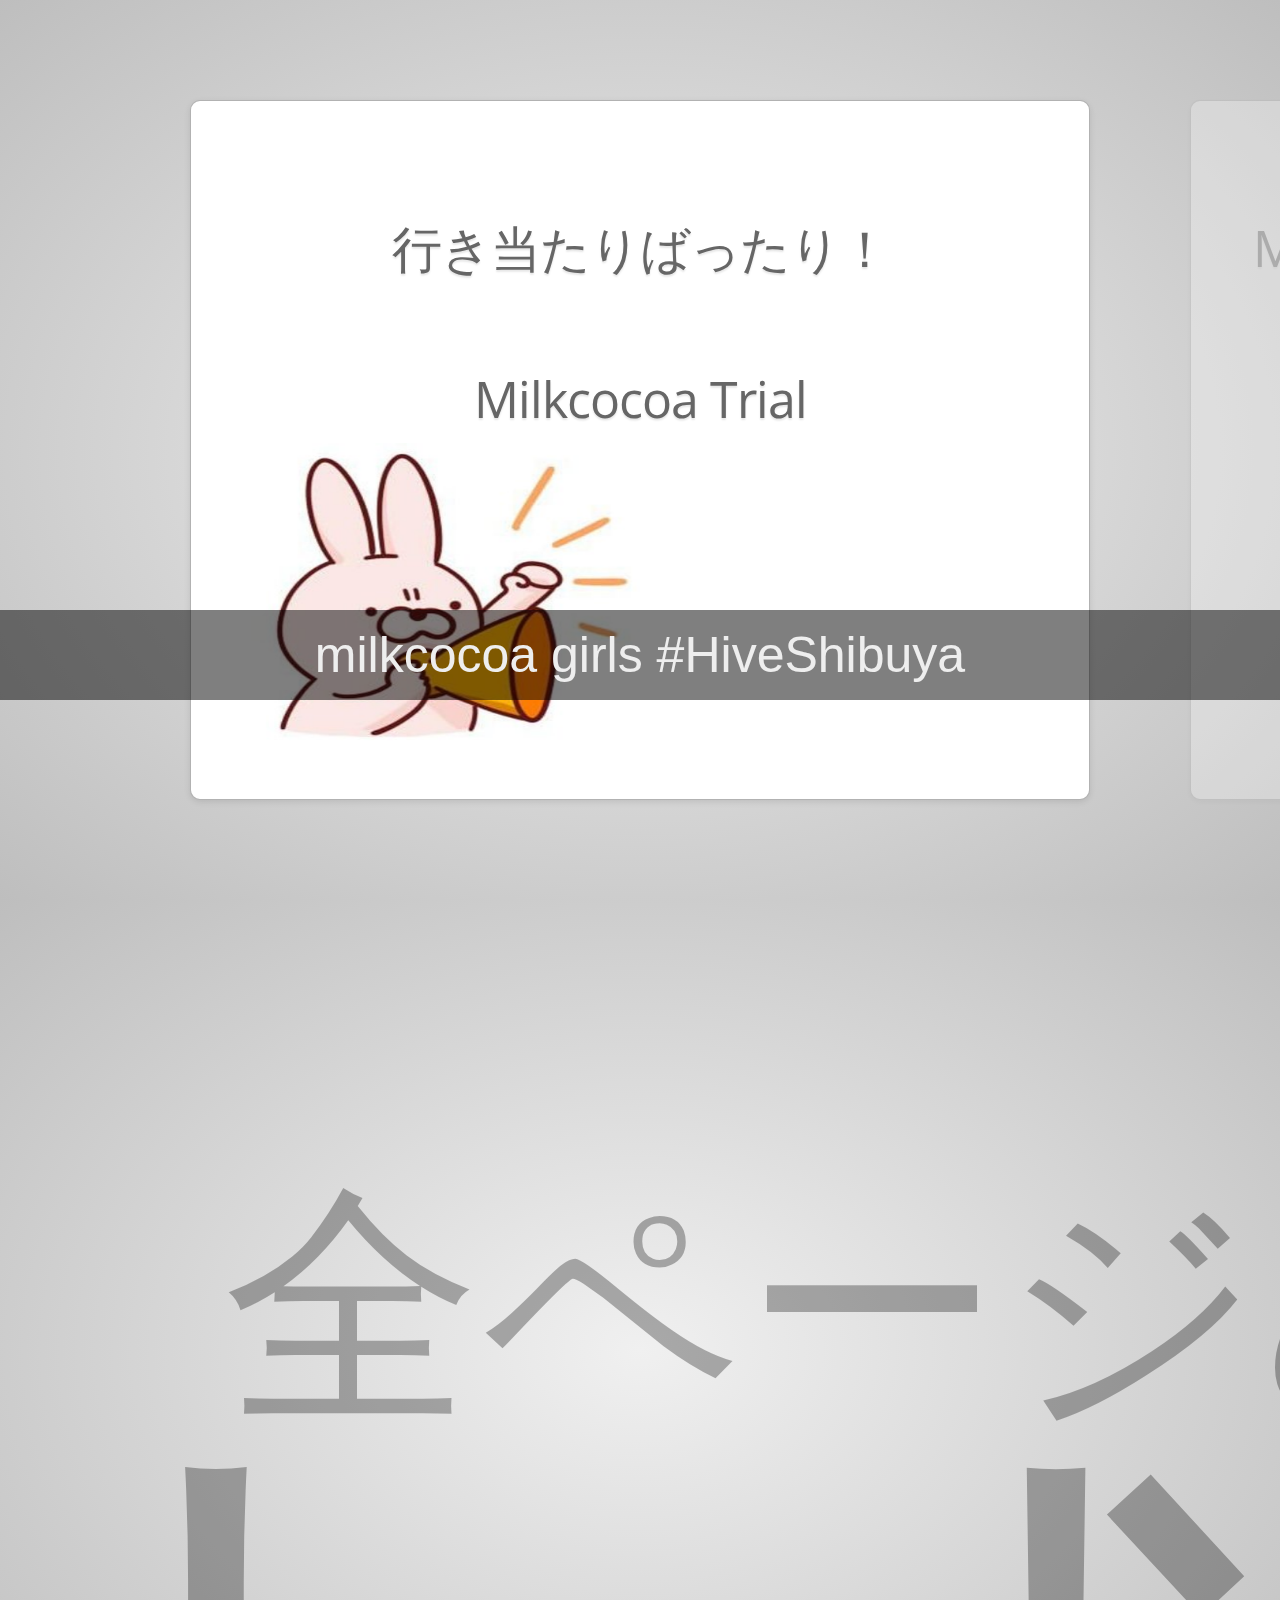
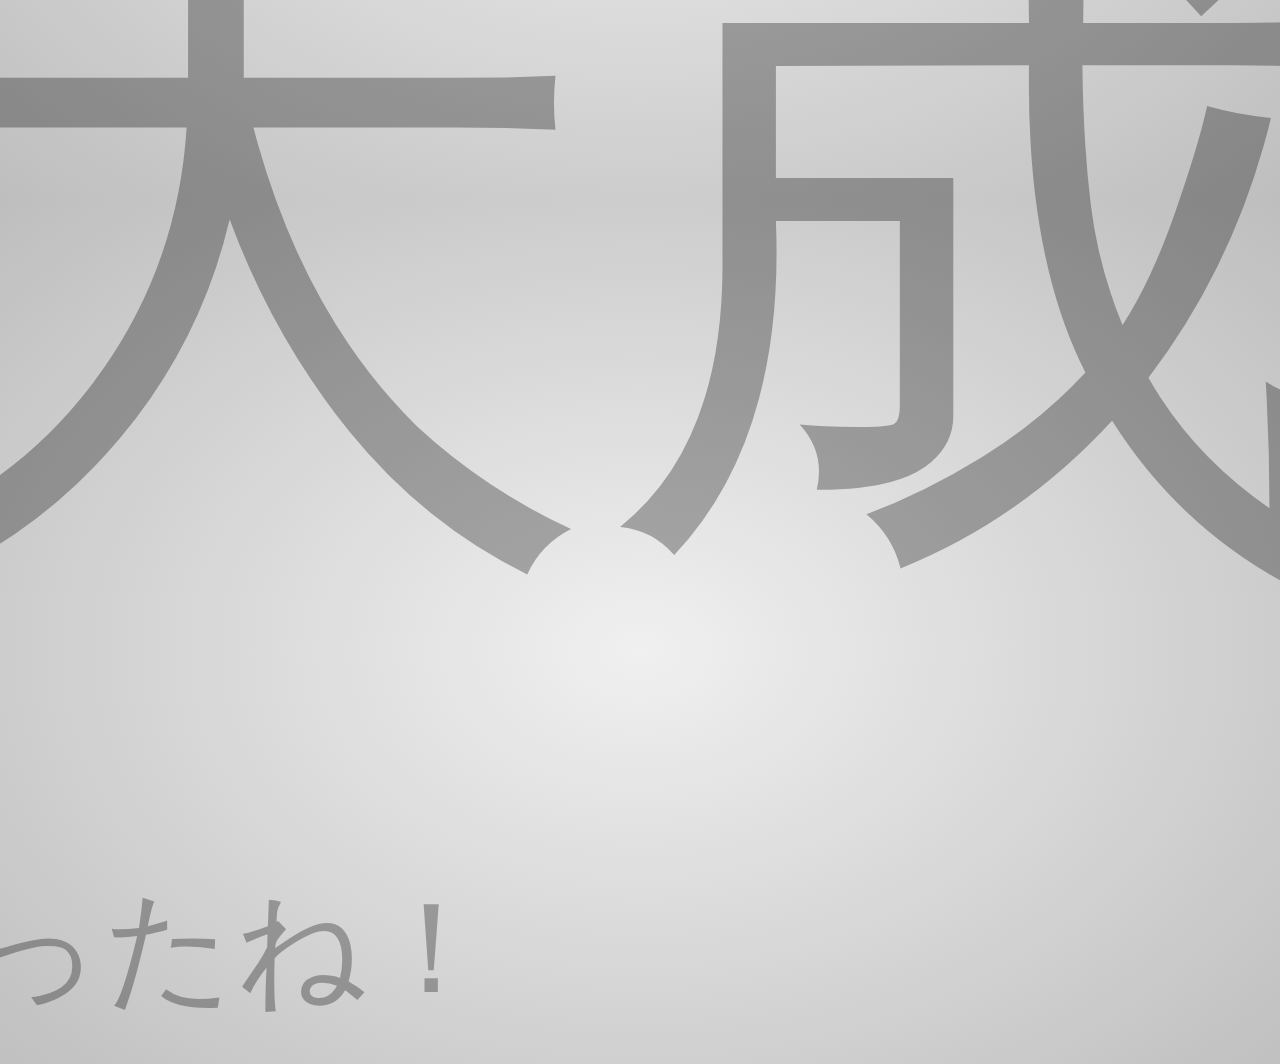
<file: index.html>
<!doctype html>
<html lang="en">
    <head>
        <meta charset="utf-8" />
        <meta name="viewport" content="width=1024" />
        <meta name="apple-mobile-web-app-capable" content="yes" />
        <title>mlkcca | 行き当たりばったり</title>
        <link href="http://fonts.googleapis.com/css?family=Open+Sans:regular,semibold,italic,italicsemibold|PT+Sans:400,700,400italic,700italic|PT+Serif:400,700,400italic,700italic" rel="stylesheet" />
        <link href="css/impress-demo.css" rel="stylesheet" />
        <link rel="shortcut icon" href="favicon.png" />
        <link rel="apple-touch-icon" href="apple-touch-icon.png" />

        <script src="http://ajax.googleapis.com/ajax/libs/jquery/1.7.0/jquery.min.js"></script>
        <script src="https://cdn.mlkcca.com/v2.0.0/milkcocoa.js"></script>
    </head>

    <body class="impress-not-supported">

        <div class="fallback-message">
            <p>Your browser <b>doesn't support the features required</b> by impress.js, so you are presented with a simplified version of this presentation.</p>
            <p>For the best experience please use the latest <b>Chrome</b>, <b>Safari</b> or <b>Firefox</b> browser.</p>
        </div>


        <div id="impress">

            <div id="bored" class="step slide" data-x="-1000" data-y="-1500">
                <q style="text-align: center">行き当たりばったり！</q><br />
                <q style="text-align: center">Milkcocoa Trial</q><br />
                <img src="./image/cheer.jpeg" width="50%" height="50%">
            </div>

            <div class="step slide" data-x="0" data-y="-1500">
                <q style="text-align: center">Milkcocoaでスライドリモコンつくる</q>
                <br />
                <p style="text-align: center;">
                    <img src="./image/pokopoko.png" width="50%" height="50%">
                </p>
            </div>

            <div class="step slide" data-x="1000" data-y="-1500">
                <q style="text-align: center">もう書くことがありません</q><br />
                <br />
                <br />
                <br />
                <img src="./image/death.jpg" width="50%" height="50%" style="float: right">
            </div>

            <div id="title" class="step" data-x="0" data-y="0" data-scale="4">
                <span class="try">全ページめくれた</span>
                <h1>大成功＊</h1>
                <span class="footnote">やったね！</span>
            </div>

        </div>

        <div class="hint">
            <p>milkcocoa girls #HiveShibuya</p>
        </div>


        <script>
            if ("ontouchstart" in document.documentElement) {
                document.querySelector(".hint").innerHTML = "<p>Tap on the left or right to navigate</p>";
            }
        </script>

        <script src="js/impress.js"></script>
        <script>impress().init();</script>
        <script type="text/javascript">
            $(function() {
                var milkcocoa = new MilkCocoa('postiol1t40n.mlkcca.com');
                var ds = milkcocoa.dataStore('steps');

                ds.on('send', slideAction);

                function slideAction(sent) {
                    if (sent.value.mode === 'next') {
                        impress().next();
                    }
                    if (sent.value.mode === 'prev') {
                        impress().prev();
                    }
                }
            });
        </script>
    </body>
</html>
</file>
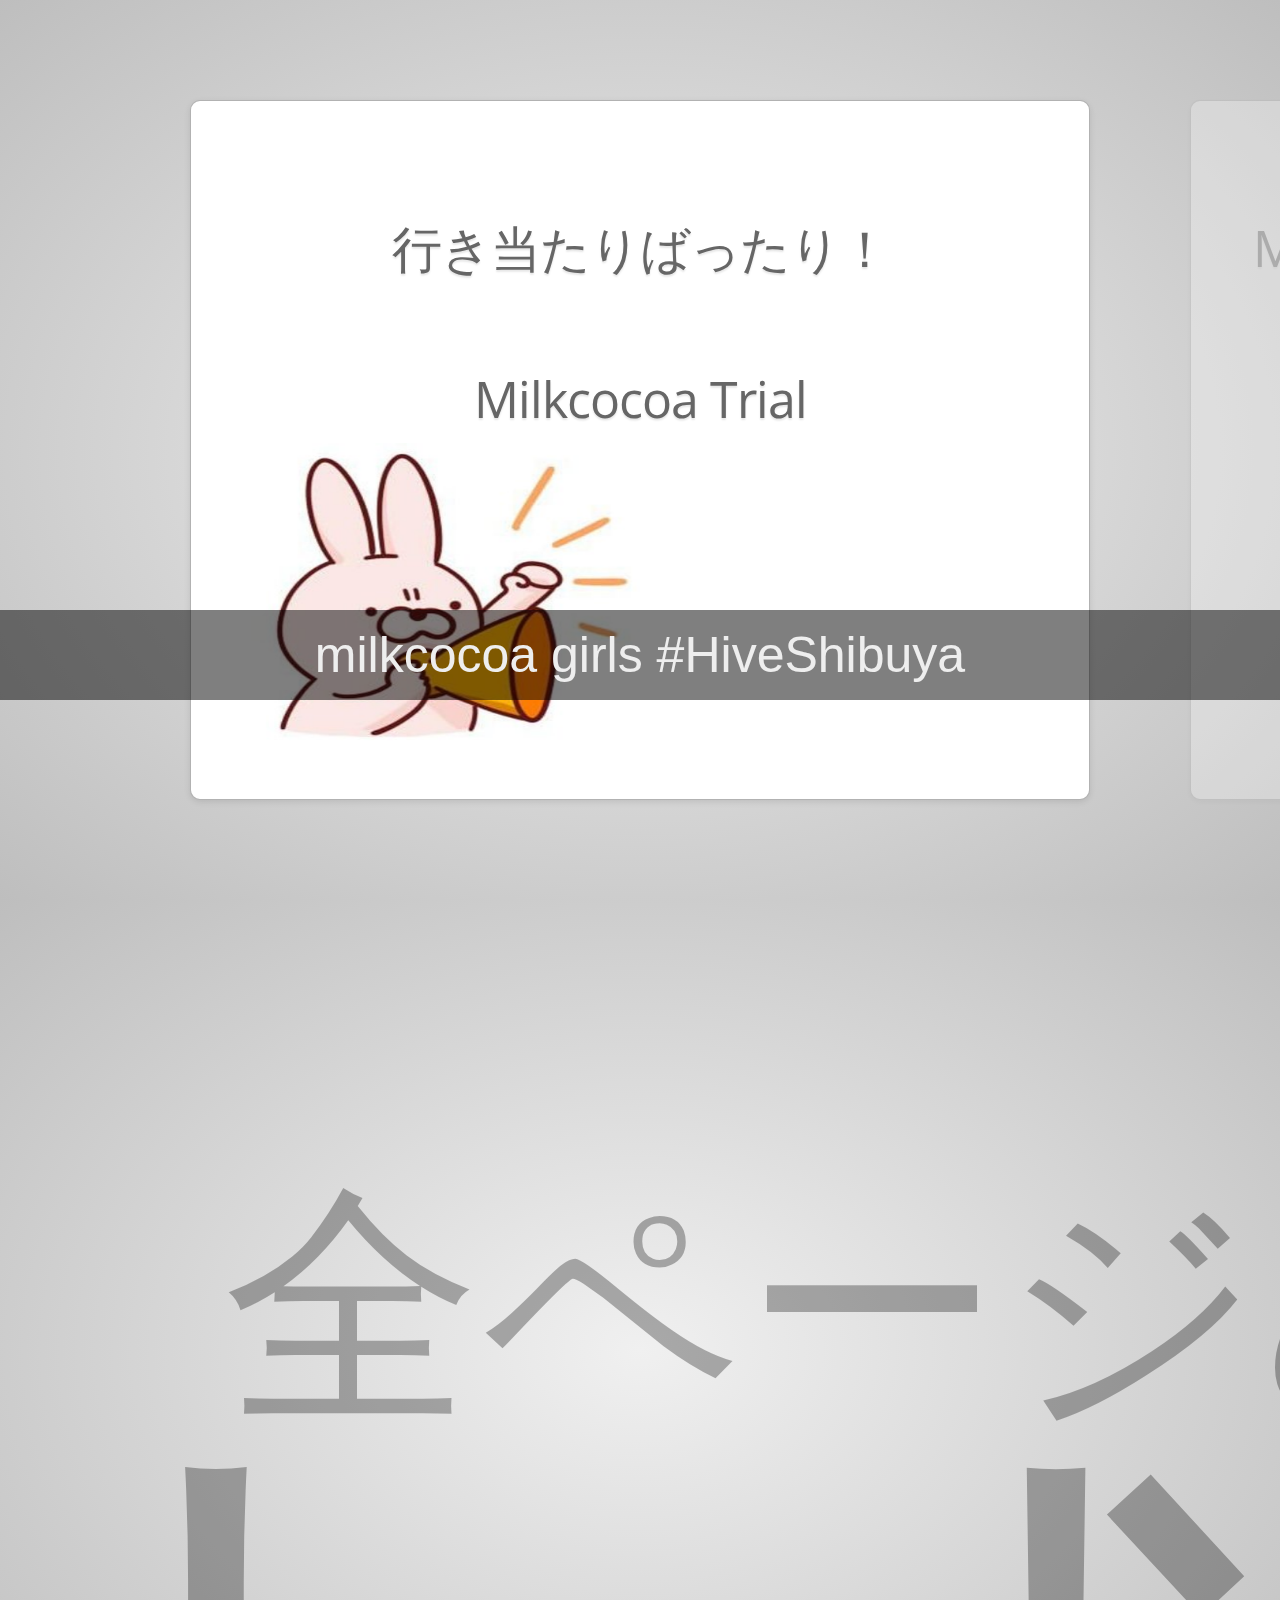
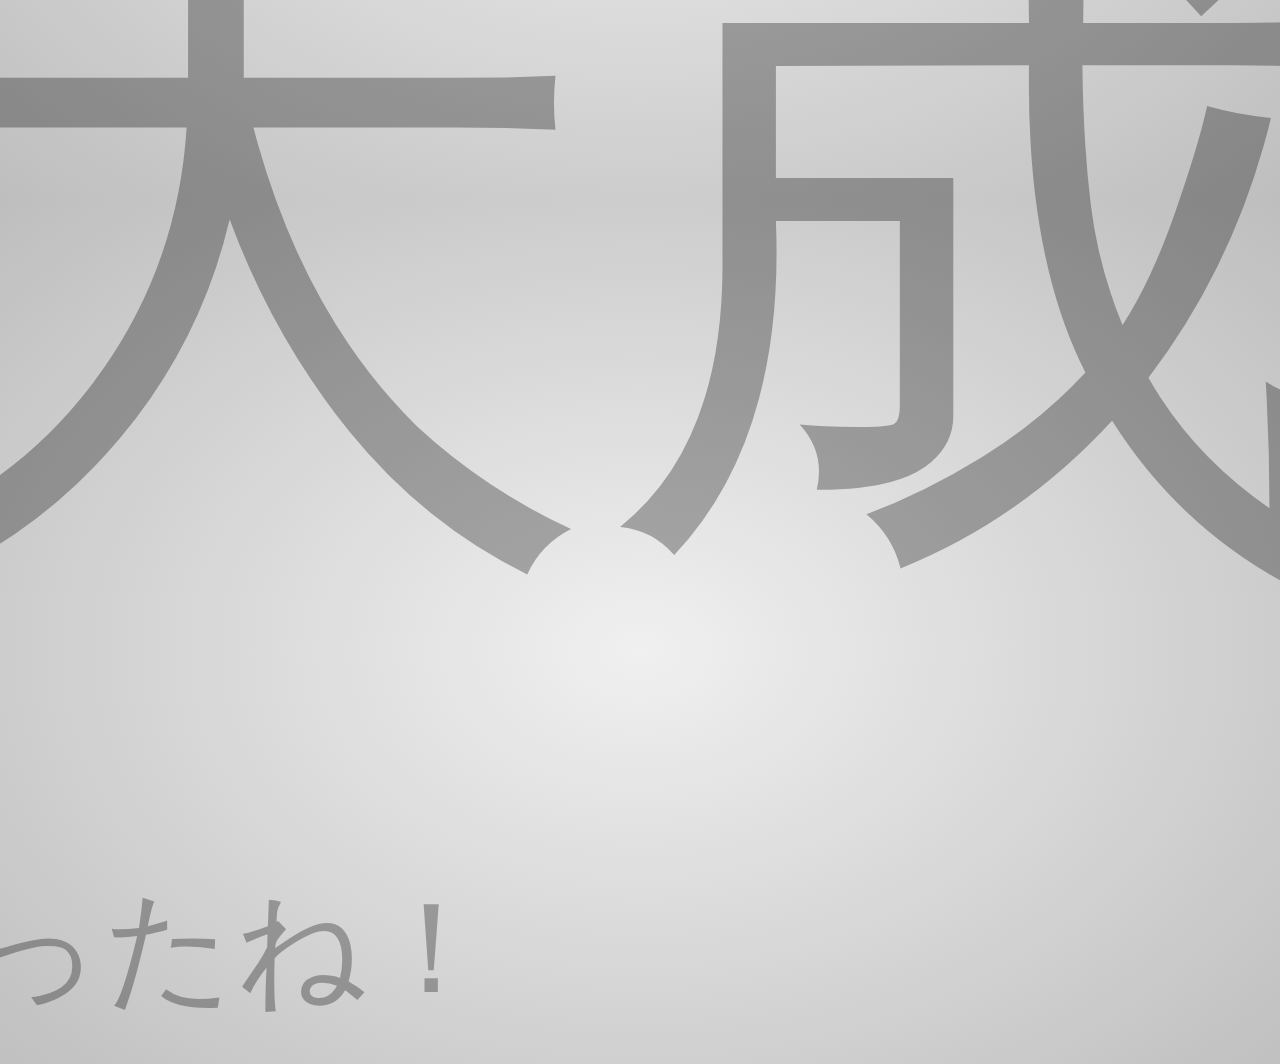
<file: public/index.html>
<!doctype html>
<html lang="en">
    <head>
        <meta charset="utf-8" />
        <meta name="viewport" content="width=1024" />
        <meta name="apple-mobile-web-app-capable" content="yes" />
        <title>mlkcca | 行き当たりばったり</title>
        <link href="http://fonts.googleapis.com/css?family=Open+Sans:regular,semibold,italic,italicsemibold|PT+Sans:400,700,400italic,700italic|PT+Serif:400,700,400italic,700italic" rel="stylesheet" />
        <link href="css/slide.css" rel="stylesheet" />
        <link rel="shortcut icon" href="image/favicon.png" />
        <link rel="apple-touch-icon" href="image/apple-touch-icon.png" />

        <script src="js/jquery-1.11.3.min.js"></script>
        <script src="https://cdn.mlkcca.com/v2.0.0/milkcocoa.js"></script>
    </head>

    <body class="impress-not-supported">

        <div class="fallback-message">
            <p>Your browser <b>doesn't support the features required</b> by impress.js, so you are presented with a simplified version of this presentation.</p>
            <p>For the best experience please use the latest <b>Chrome</b>, <b>Safari</b> or <b>Firefox</b> browser.</p>
        </div>


        <div id="impress">

            <div id="bored" class="step slide" data-x="-1000" data-y="-1500">
                <q style="text-align: center">行き当たりばったり！</q><br />
                <q style="text-align: center">Milkcocoa Trial</q><br />
                <img src="./image/cheer.jpeg" width="50%" height="50%">
            </div>

            <div class="step slide" data-x="0" data-y="-1500">
                <q style="text-align: center">Milkcocoaでスライドリモコンつくる</q>
                <br />
                <p style="text-align: center;">
                    <img src="./image/pokopoko.png" width="50%" height="50%">
                </p>
            </div>

            <div class="step slide" data-x="1000" data-y="-1500">
                <q style="text-align: center">もう書くことがありません</q><br />
                <br />
                <br />
                <br />
                <img src="./image/death.jpg" width="50%" height="50%" style="float: right">
            </div>

            <div id="title" class="step" data-x="0" data-y="0" data-scale="4">
                <span class="try">全ページめくれた</span>
                <h1>大成功＊</h1>
                <span class="footnote">やったね！</span>
            </div>

        </div>

        <div class="hint">
            <p>milkcocoa girls #HiveShibuya</p>
        </div>


        <script>
            if ("ontouchstart" in document.documentElement) {
                document.querySelector(".hint").innerHTML = "<p>Tap on the left or right to navigate</p>";
            }
        </script>

        <script src="js/impress.js"></script>
        <script>impress().init();</script>
        <script type="text/javascript">
            $(function() {
                var milkcocoa = new MilkCocoa('postiol1t40n.mlkcca.com');
                var ds = milkcocoa.dataStore('steps');

                ds.on('send', slideAction);

                function slideAction(sent) {
                    if (sent.value.mode === 'next') {
                        impress().next();
                    }
                    if (sent.value.mode === 'prev') {
                        impress().prev();
                    }
                }
            });
        </script>
    </body>
</html>
</file>
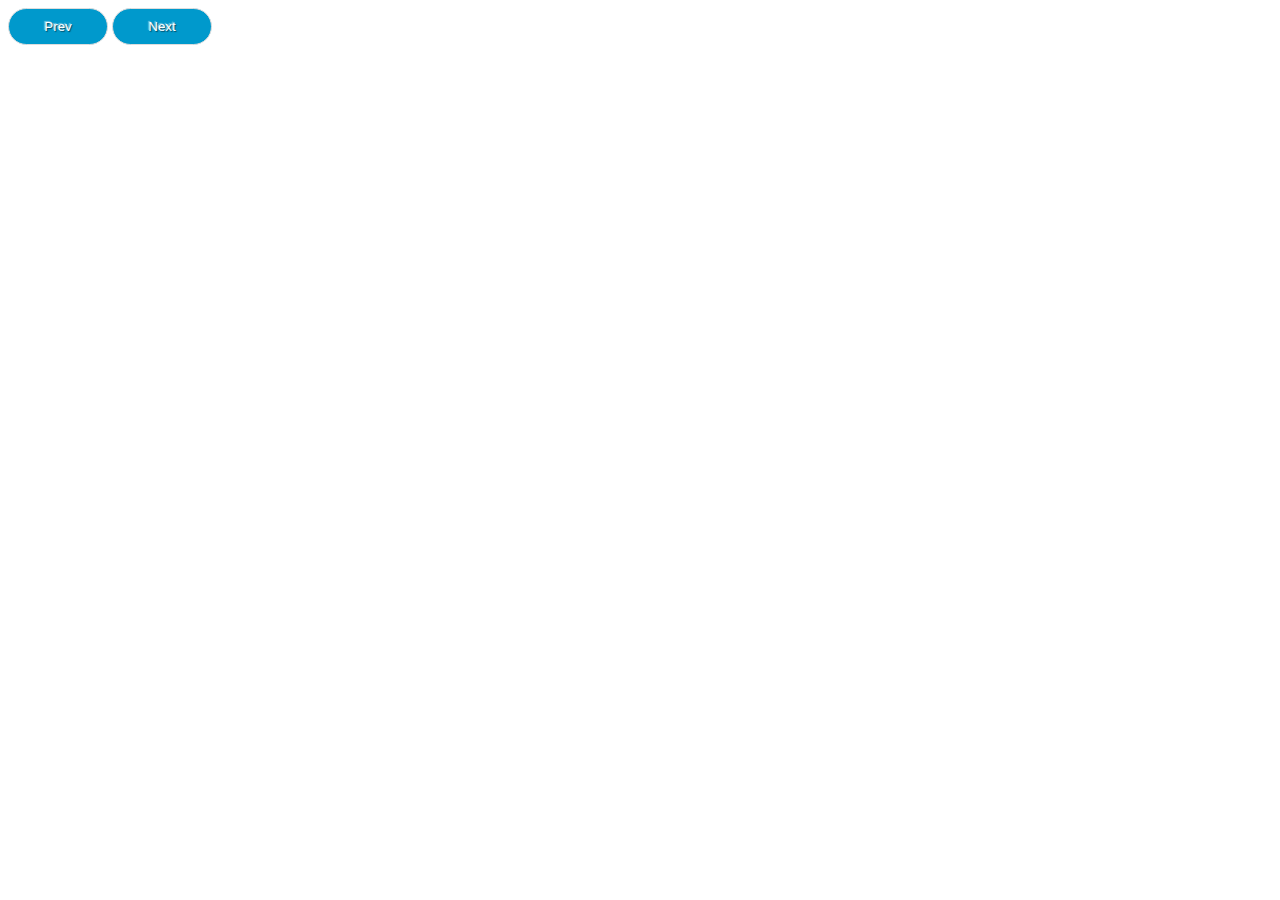
<file: public/controller.html>
<!DOCTYPE html>
<html lang="en">
<head>
  <meta charset="UTF-8">
  <title>mlkcca | 行き当たりばったり</title>
  <script src="js/jquery-1.11.3.min.js"></script>
  <script src="https://cdn.mlkcca.com/v2.0.0/milkcocoa.js"></script>

  <link rel="shortcut icon" href="image/favicon.png" />
  <link rel="apple-touch-icon" href="image/apple-touch-icon.png" />
  <link href="css/controller.css" rel="stylesheet" />
</head>
<body>
  <button class="btn" id="prev">Prev</button>
  <button class="btn" id="next">Next</button>
  <script type="text/javascript">
    $(function() {
      var milkcocoa = new MilkCocoa('postiol1t40n.mlkcca.com');
      var ds = milkcocoa.dataStore('steps');
      var step = '';
      $('#next').click(function() {
        step = 'next';
        ds.send({mode: step});
      });
      $('#prev').click(function() {
        step = 'prev';
        ds.send({mode: step});
      });
    });
  </script>
</body>
</html>
</file>
<file: css/impress-demo.css>
html, body, div, span, applet, object, iframe,
h1, h2, h3, h4, h5, h6, p, blockquote, pre,
a, abbr, acronym, address, big, cite, code,
del, dfn, em, img, ins, kbd, q, s, samp,
small, strike, strong, sub, sup, tt, var,
b, u, i, center,
dl, dt, dd, ol, ul, li,
fieldset, form, label, legend,
table, caption, tbody, tfoot, thead, tr, th, td,
article, aside, canvas, details, embed,
figure, figcaption, footer, header, hgroup,
menu, nav, output, ruby, section, summary,
time, mark, audio, video {
    margin: 0;
    padding: 0;
    border: 0;
    font-size: 100%;
    font: inherit;
    vertical-align: baseline;
}

/* HTML5 display-role reset for older browsers */
article, aside, details, figcaption, figure,
footer, header, hgroup, menu, nav, section {
    display: block;
}
body {
    line-height: 1;
}
ol, ul {
    list-style: none;
}
blockquote, q {
    quotes: none;
}
blockquote:before, blockquote:after,
q:before, q:after {
    content: '';
    content: none;
}

table {
    border-collapse: collapse;
    border-spacing: 0;
}

body {
    font-family: 'Verdana', sans-serif;
    min-height: 740px;

    background: rgb(250, 215, 215);
    background: -webkit-gradient(radial, 50% 50%, 0, 50% 50%, 500, from(rgb(240, 240, 240)), to(rgb(190, 190, 190)));
    background: -webkit-radial-gradient(rgb(240, 240, 240), rgb(190, 190, 190));
    background:    -moz-radial-gradient(rgb(240, 240, 240), rgb(190, 190, 190));
    background:     -ms-radial-gradient(rgb(240, 240, 240), rgb(190, 190, 190));
    background:      -o-radial-gradient(rgb(240, 240, 240), rgb(190, 190, 190));
    background:         radial-gradient(rgb(240, 240, 240), rgb(190, 190, 190));
}

b, strong { font-weight: bold }
i, em { font-style: italic }

a {
    color: inherit;
    text-decoration: none;
    padding: 0 0.1em;
    background: rgba(255,255,255,0.5);
    text-shadow: -1px -1px 2px rgba(100,100,100,0.9);
    border-radius: 0.2em;

    -webkit-transition: 0.5s;
    -moz-transition:    0.5s;
    -ms-transition:     0.5s;
    -o-transition:      0.5s;
    transition:         0.5s;
}

a:hover,
a:focus {
    background: rgba(255,255,255,1);
    text-shadow: -1px -1px 2px rgba(100,100,100,0.5);
}

.fallback-message {
    font-family: sans-serif;
    line-height: 1.3;

    width: 780px;
    padding: 10px 10px 0;
    margin: 20px auto;

    border: 1px solid #E4C652;
    border-radius: 10px;
    background: #EEDC94;
}

.fallback-message p {
    margin-bottom: 10px;
}

.impress-supported .fallback-message {
    display: none;
}

.step {
    position: relative;
    width: 900px;
    padding: 40px;
    margin: 20px auto;

    -webkit-box-sizing: border-box;
    -moz-box-sizing:    border-box;
    -ms-box-sizing:     border-box;
    -o-box-sizing:      border-box;
    box-sizing:         border-box;

    font-family: 'PT Serif', georgia, serif;
    font-size: 48px;
    line-height: 1.5;
}

.impress-enabled .step {
    margin: 0;
    opacity: 0.3;

    -webkit-transition: opacity 1s;
    -moz-transition:    opacity 1s;
    -ms-transition:     opacity 1s;
    -o-transition:      opacity 1s;
    transition:         opacity 1s;
}

.impress-enabled .step.active { opacity: 1 }

.slide {
    display: block;

    width: 900px;
    height: 700px;
    padding: 40px 60px;

    background-color: white;
    border: 1px solid rgba(0, 0, 0, .3);
    border-radius: 10px;
    box-shadow: 0 2px 6px rgba(0, 0, 0, .1);

    color: rgb(102, 102, 102);
    text-shadow: 0 2px 2px rgba(0, 0, 0, .1);

    font-family: 'Open Sans', Arial, sans-serif;
    font-size: 30px;
    line-height: 36px;
    letter-spacing: -1px;
}

.slide q {
    display: block;
    font-size: 50px;
    line-height: 15px;

    margin-top: 100px;
}

.slide q strong {
    white-space: nowrap;
}

#title {
    padding: 0;
}

#title .try {
    font-size: 64px;
    position: absolute;
    top: -0.5em;
    left: 1.5em;

    -webkit-transform: translateZ(20px);
    -moz-transform:    translateZ(20px);
    -ms-transform:     translateZ(20px);
    -o-transform:      translateZ(20px);
    transform:         translateZ(20px);
}

#title h1 {
    font-size: 190px;

    -webkit-transform: translateZ(50px);
    -moz-transform:    translateZ(50px);
    -ms-transform:     translateZ(50px);
    -o-transform:      translateZ(50px);
    transform:         translateZ(50px);
}

#title .footnote {
    font-size: 32px;
}

#big {
    width: 600px;
    text-align: center;
    font-size: 60px;
    line-height: 1;
}

#big b {
    display: block;
    font-size: 250px;
    line-height: 250px;
}

#big .thoughts {
    font-size: 90px;
    line-height: 150px;
}

#tiny {
    width: 500px;
    text-align: center;
}

#ing { width: 500px }

#ing b {
    display: inline-block;
    -webkit-transition: 0.5s;
    -moz-transition:    0.5s;
    -ms-transition:     0.5s;
    -o-transition:      0.5s;
    transition:         0.5s;
}

#ing.present .positioning {
    -webkit-transform: translateY(-10px);
    -moz-transform:    translateY(-10px);
    -ms-transform:     translateY(-10px);
    -o-transform:      translateY(-10px);
    transform:         translateY(-10px);
}

#ing.present .rotating {
    -webkit-transform: rotate(-10deg);
    -moz-transform:    rotate(-10deg);
    -ms-transform:     rotate(-10deg);
    -o-transform:      rotate(-10deg);
    transform:         rotate(-10deg);

    -webkit-transition-delay: 0.25s;
    -moz-transition-delay:    0.25s;
    -ms-transition-delay:     0.25s;
    -o-transition-delay:      0.25s;
    transition-delay:         0.25s;
}

#ing.present .scaling {
    -webkit-transform: scale(0.7);
    -moz-transform:    scale(0.7);
    -ms-transform:     scale(0.7);
    -o-transform:      scale(0.7);
    transform:         scale(0.7);

    -webkit-transition-delay: 0.5s;
    -moz-transition-delay:    0.5s;
    -ms-transition-delay:     0.5s;
    -o-transition-delay:      0.5s;
    transition-delay:         0.5s;
}

#imagination {
    width: 600px;
}

#imagination .imagination {
    font-size: 78px;
}

#source {
    width: 700px;
    padding-bottom: 300px;

    /* Yoda Icon :: Pixel Art from Star Wars http://www.pixeljoint.com/pixelart/1423.htm */
    background-image: url([data-uri]);
    background-position: bottom right;
    background-repeat: no-repeat;
}

#source q {
    font-size: 60px;
}

#its-in-3d p {
    -webkit-transform-style: preserve-3d;
    -moz-transform-style:    preserve-3d; /* Y U need this Firefox?! */
    -ms-transform-style:     preserve-3d;
    -o-transform-style:      preserve-3d;
    transform-style:         preserve-3d;
}

#its-in-3d span,
#its-in-3d b {
    display: inline-block;
    -webkit-transform: translateZ(40px);
    -moz-transform:    translateZ(40px);
    -ms-transform:     translateZ(40px);
    -o-transform:      translateZ(40px);
     transform:        translateZ(40px);

    -webkit-transition: 0.5s;
    -moz-transition:    0.5s;
    -ms-transition:     0.5s;
    -o-transition:      0.5s;
    transition:         0.5s;
}

#its-in-3d .have {
    -webkit-transform: translateZ(-40px);
    -moz-transform:    translateZ(-40px);
    -ms-transform:     translateZ(-40px);
    -o-transform:      translateZ(-40px);
    transform:         translateZ(-40px);
}

#its-in-3d .you {
    -webkit-transform: translateZ(20px);
    -moz-transform:    translateZ(20px);
    -ms-transform:     translateZ(20px);
    -o-transform:      translateZ(20px);
    transform:         translateZ(20px);
}

#its-in-3d .noticed {
    -webkit-transform: translateZ(-40px);
    -moz-transform:    translateZ(-40px);
    -ms-transform:     translateZ(-40px);
    -o-transform:      translateZ(-40px);
    transform:         translateZ(-40px);
}

#its-in-3d .its {
    -webkit-transform: translateZ(60px);
    -moz-transform:    translateZ(60px);
    -ms-transform:     translateZ(60px);
    -o-transform:      translateZ(60px);
    transform:         translateZ(60px);
}

#its-in-3d .in {
    -webkit-transform: translateZ(-10px);
    -moz-transform:    translateZ(-10px);
    -ms-transform:     translateZ(-10px);
    -o-transform:      translateZ(-10px);
    transform:         translateZ(-10px);
}

#its-in-3d .footnote {
    font-size: 32px;

    -webkit-transform: translateZ(-10px);
    -moz-transform:    translateZ(-10px);
    -ms-transform:     translateZ(-10px);
    -o-transform:      translateZ(-10px);
    transform:         translateZ(-10px);
}

#its-in-3d.present span,
#its-in-3d.present b {
    -webkit-transform: translateZ(0px);
    -moz-transform:    translateZ(0px);
    -ms-transform:     translateZ(0px);
    -o-transform:      translateZ(0px);
    transform:         translateZ(0px);
}

#overview { display: none }

.impress-on-overview .step {
    opacity: 1;
    cursor: pointer;
}

.hint {
    display: none;

    position: fixed;
    left: 0;
    right: 0;
    bottom: 200px;

    background: rgba(0,0,0,0.5);
    color: #EEE;
    text-align: center;

    font-size: 50px;
    padding: 20px;

    z-index: 100;

    opacity: 0;

    -webkit-transform: translateY(400px);
    -moz-transform:    translateY(400px);
    -ms-transform:     translateY(400px);
    -o-transform:      translateY(400px);
    transform:         translateY(400px);

    -webkit-transition: opacity 1s, -webkit-transform 0.5s 1s;
    -moz-transition:    opacity 1s,    -moz-transform 0.5s 1s;
    -ms-transition:     opacity 1s,     -ms-transform 0.5s 1s;
    -o-transition:      opacity 1s,      -o-transform 0.5s 1s;
    transition:         opacity 1s,         transform 0.5s 1s;
}

.impress-enabled .hint { display: block }

.impress-on-bored .hint {

    opacity: 1;

    -webkit-transform: translateY(0px);
    -moz-transform:    translateY(0px);
    -ms-transform:     translateY(0px);
    -o-transform:      translateY(0px);
    transform:         translateY(0px);

    -webkit-transition: opacity 1s 5s, -webkit-transform 0.5s 4.5s;
    -moz-transition:    opacity 1s 5s,    -moz-transform 0.5s 4.5s;
    -ms-transition:     opacity 1s 5s,     -ms-transform 0.5s 4.5s;
    -o-transition:      opacity 1s 5s,      -o-transform 0.5s 4.5s;
    transition:         opacity 1s 5s,         transform 0.5s 4.5s;
}

.impress-enabled          { pointer-events: none }
.impress-enabled #impress { pointer-events: auto }
</file>
<file: public/css/slide.css>
html, body, div, span, applet, object, iframe,
h1, h2, h3, h4, h5, h6, p, blockquote, pre,
a, abbr, acronym, address, big, cite, code,
del, dfn, em, img, ins, kbd, q, s, samp,
small, strike, strong, sub, sup, tt, var,
b, u, i, center,
dl, dt, dd, ol, ul, li,
fieldset, form, label, legend,
table, caption, tbody, tfoot, thead, tr, th, td,
article, aside, canvas, details, embed,
figure, figcaption, footer, header, hgroup,
menu, nav, output, ruby, section, summary,
time, mark, audio, video {
    margin: 0;
    padding: 0;
    border: 0;
    font-size: 100%;
    font: inherit;
    vertical-align: baseline;
}

/* HTML5 display-role reset for older browsers */
article, aside, details, figcaption, figure,
footer, header, hgroup, menu, nav, section {
    display: block;
}
body {
    line-height: 1;
}
ol, ul {
    list-style: none;
}
blockquote, q {
    quotes: none;
}
blockquote:before, blockquote:after,
q:before, q:after {
    content: '';
    content: none;
}

table {
    border-collapse: collapse;
    border-spacing: 0;
}

body {
    font-family: 'Verdana', sans-serif;
    min-height: 740px;

    background: rgb(250, 215, 215);
    background: -webkit-gradient(radial, 50% 50%, 0, 50% 50%, 500, from(rgb(240, 240, 240)), to(rgb(190, 190, 190)));
    background: -webkit-radial-gradient(rgb(240, 240, 240), rgb(190, 190, 190));
    background:    -moz-radial-gradient(rgb(240, 240, 240), rgb(190, 190, 190));
    background:     -ms-radial-gradient(rgb(240, 240, 240), rgb(190, 190, 190));
    background:      -o-radial-gradient(rgb(240, 240, 240), rgb(190, 190, 190));
    background:         radial-gradient(rgb(240, 240, 240), rgb(190, 190, 190));
}

b, strong { font-weight: bold }
i, em { font-style: italic }

a {
    color: inherit;
    text-decoration: none;
    padding: 0 0.1em;
    background: rgba(255,255,255,0.5);
    text-shadow: -1px -1px 2px rgba(100,100,100,0.9);
    border-radius: 0.2em;

    -webkit-transition: 0.5s;
    -moz-transition:    0.5s;
    -ms-transition:     0.5s;
    -o-transition:      0.5s;
    transition:         0.5s;
}

a:hover,
a:focus {
    background: rgba(255,255,255,1);
    text-shadow: -1px -1px 2px rgba(100,100,100,0.5);
}

.fallback-message {
    font-family: sans-serif;
    line-height: 1.3;

    width: 780px;
    padding: 10px 10px 0;
    margin: 20px auto;

    border: 1px solid #E4C652;
    border-radius: 10px;
    background: #EEDC94;
}

.fallback-message p {
    margin-bottom: 10px;
}

.impress-supported .fallback-message {
    display: none;
}

.step {
    position: relative;
    width: 900px;
    padding: 40px;
    margin: 20px auto;

    -webkit-box-sizing: border-box;
    -moz-box-sizing:    border-box;
    -ms-box-sizing:     border-box;
    -o-box-sizing:      border-box;
    box-sizing:         border-box;

    font-family: 'PT Serif', georgia, serif;
    font-size: 48px;
    line-height: 1.5;
}

.impress-enabled .step {
    margin: 0;
    opacity: 0.3;

    -webkit-transition: opacity 1s;
    -moz-transition:    opacity 1s;
    -ms-transition:     opacity 1s;
    -o-transition:      opacity 1s;
    transition:         opacity 1s;
}

.impress-enabled .step.active { opacity: 1 }

.slide {
    display: block;

    width: 900px;
    height: 700px;
    padding: 40px 60px;

    background-color: white;
    border: 1px solid rgba(0, 0, 0, .3);
    border-radius: 10px;
    box-shadow: 0 2px 6px rgba(0, 0, 0, .1);

    color: rgb(102, 102, 102);
    text-shadow: 0 2px 2px rgba(0, 0, 0, .1);

    font-family: 'Open Sans', Arial, sans-serif;
    font-size: 30px;
    line-height: 36px;
    letter-spacing: -1px;
}

.slide q {
    display: block;
    font-size: 50px;
    line-height: 15px;

    margin-top: 100px;
}

.slide q strong {
    white-space: nowrap;
}

#title {
    padding: 0;
}

#title .try {
    font-size: 64px;
    position: absolute;
    top: -0.5em;
    left: 1.5em;

    -webkit-transform: translateZ(20px);
    -moz-transform:    translateZ(20px);
    -ms-transform:     translateZ(20px);
    -o-transform:      translateZ(20px);
    transform:         translateZ(20px);
}

#title h1 {
    font-size: 190px;

    -webkit-transform: translateZ(50px);
    -moz-transform:    translateZ(50px);
    -ms-transform:     translateZ(50px);
    -o-transform:      translateZ(50px);
    transform:         translateZ(50px);
}

#title .footnote {
    font-size: 32px;
}

#big {
    width: 600px;
    text-align: center;
    font-size: 60px;
    line-height: 1;
}

#big b {
    display: block;
    font-size: 250px;
    line-height: 250px;
}

#big .thoughts {
    font-size: 90px;
    line-height: 150px;
}

#tiny {
    width: 500px;
    text-align: center;
}

#ing { width: 500px }

#ing b {
    display: inline-block;
    -webkit-transition: 0.5s;
    -moz-transition:    0.5s;
    -ms-transition:     0.5s;
    -o-transition:      0.5s;
    transition:         0.5s;
}

#ing.present .positioning {
    -webkit-transform: translateY(-10px);
    -moz-transform:    translateY(-10px);
    -ms-transform:     translateY(-10px);
    -o-transform:      translateY(-10px);
    transform:         translateY(-10px);
}

#ing.present .rotating {
    -webkit-transform: rotate(-10deg);
    -moz-transform:    rotate(-10deg);
    -ms-transform:     rotate(-10deg);
    -o-transform:      rotate(-10deg);
    transform:         rotate(-10deg);

    -webkit-transition-delay: 0.25s;
    -moz-transition-delay:    0.25s;
    -ms-transition-delay:     0.25s;
    -o-transition-delay:      0.25s;
    transition-delay:         0.25s;
}

#ing.present .scaling {
    -webkit-transform: scale(0.7);
    -moz-transform:    scale(0.7);
    -ms-transform:     scale(0.7);
    -o-transform:      scale(0.7);
    transform:         scale(0.7);

    -webkit-transition-delay: 0.5s;
    -moz-transition-delay:    0.5s;
    -ms-transition-delay:     0.5s;
    -o-transition-delay:      0.5s;
    transition-delay:         0.5s;
}

#imagination {
    width: 600px;
}

#imagination .imagination {
    font-size: 78px;
}

#source {
    width: 700px;
    padding-bottom: 300px;

    /* Yoda Icon :: Pixel Art from Star Wars http://www.pixeljoint.com/pixelart/1423.htm */
    background-image: url([data-uri]);
    background-position: bottom right;
    background-repeat: no-repeat;
}

#source q {
    font-size: 60px;
}

#its-in-3d p {
    -webkit-transform-style: preserve-3d;
    -moz-transform-style:    preserve-3d; /* Y U need this Firefox?! */
    -ms-transform-style:     preserve-3d;
    -o-transform-style:      preserve-3d;
    transform-style:         preserve-3d;
}

#its-in-3d span,
#its-in-3d b {
    display: inline-block;
    -webkit-transform: translateZ(40px);
    -moz-transform:    translateZ(40px);
    -ms-transform:     translateZ(40px);
    -o-transform:      translateZ(40px);
     transform:        translateZ(40px);

    -webkit-transition: 0.5s;
    -moz-transition:    0.5s;
    -ms-transition:     0.5s;
    -o-transition:      0.5s;
    transition:         0.5s;
}

#its-in-3d .have {
    -webkit-transform: translateZ(-40px);
    -moz-transform:    translateZ(-40px);
    -ms-transform:     translateZ(-40px);
    -o-transform:      translateZ(-40px);
    transform:         translateZ(-40px);
}

#its-in-3d .you {
    -webkit-transform: translateZ(20px);
    -moz-transform:    translateZ(20px);
    -ms-transform:     translateZ(20px);
    -o-transform:      translateZ(20px);
    transform:         translateZ(20px);
}

#its-in-3d .noticed {
    -webkit-transform: translateZ(-40px);
    -moz-transform:    translateZ(-40px);
    -ms-transform:     translateZ(-40px);
    -o-transform:      translateZ(-40px);
    transform:         translateZ(-40px);
}

#its-in-3d .its {
    -webkit-transform: translateZ(60px);
    -moz-transform:    translateZ(60px);
    -ms-transform:     translateZ(60px);
    -o-transform:      translateZ(60px);
    transform:         translateZ(60px);
}

#its-in-3d .in {
    -webkit-transform: translateZ(-10px);
    -moz-transform:    translateZ(-10px);
    -ms-transform:     translateZ(-10px);
    -o-transform:      translateZ(-10px);
    transform:         translateZ(-10px);
}

#its-in-3d .footnote {
    font-size: 32px;

    -webkit-transform: translateZ(-10px);
    -moz-transform:    translateZ(-10px);
    -ms-transform:     translateZ(-10px);
    -o-transform:      translateZ(-10px);
    transform:         translateZ(-10px);
}

#its-in-3d.present span,
#its-in-3d.present b {
    -webkit-transform: translateZ(0px);
    -moz-transform:    translateZ(0px);
    -ms-transform:     translateZ(0px);
    -o-transform:      translateZ(0px);
    transform:         translateZ(0px);
}

#overview { display: none }

.impress-on-overview .step {
    opacity: 1;
    cursor: pointer;
}

.hint {
    display: none;

    position: fixed;
    left: 0;
    right: 0;
    bottom: 200px;

    background: rgba(0,0,0,0.5);
    color: #EEE;
    text-align: center;

    font-size: 50px;
    padding: 20px;

    z-index: 100;

    opacity: 0;

    -webkit-transform: translateY(400px);
    -moz-transform:    translateY(400px);
    -ms-transform:     translateY(400px);
    -o-transform:      translateY(400px);
    transform:         translateY(400px);

    -webkit-transition: opacity 1s, -webkit-transform 0.5s 1s;
    -moz-transition:    opacity 1s,    -moz-transform 0.5s 1s;
    -ms-transition:     opacity 1s,     -ms-transform 0.5s 1s;
    -o-transition:      opacity 1s,      -o-transform 0.5s 1s;
    transition:         opacity 1s,         transform 0.5s 1s;
}

.impress-enabled .hint { display: block }

.impress-on-bored .hint {

    opacity: 1;

    -webkit-transform: translateY(0px);
    -moz-transform:    translateY(0px);
    -ms-transform:     translateY(0px);
    -o-transform:      translateY(0px);
    transform:         translateY(0px);

    -webkit-transition: opacity 1s 5s, -webkit-transform 0.5s 4.5s;
    -moz-transition:    opacity 1s 5s,    -moz-transform 0.5s 4.5s;
    -ms-transition:     opacity 1s 5s,     -ms-transform 0.5s 4.5s;
    -o-transition:      opacity 1s 5s,      -o-transform 0.5s 4.5s;
    transition:         opacity 1s 5s,         transform 0.5s 4.5s;
}

.impress-enabled          { pointer-events: none }
.impress-enabled #impress { pointer-events: auto }
</file>
<file: public/css/controller.css>
.btn {
    background: #09C;
    border: 1px solid #DDD;
    border-radius: 70px;
    -moz-border-radius: 70px;
    -webkit-border-radius: 70px;
    color: #FFF;
    text-shadow: -1px -1px 1px rgba(255,255,255,0.5),1px 1px 1px rgba(0,0,0,0.5);
    width: 100px;
    padding: 10px 0;
}
</file>
